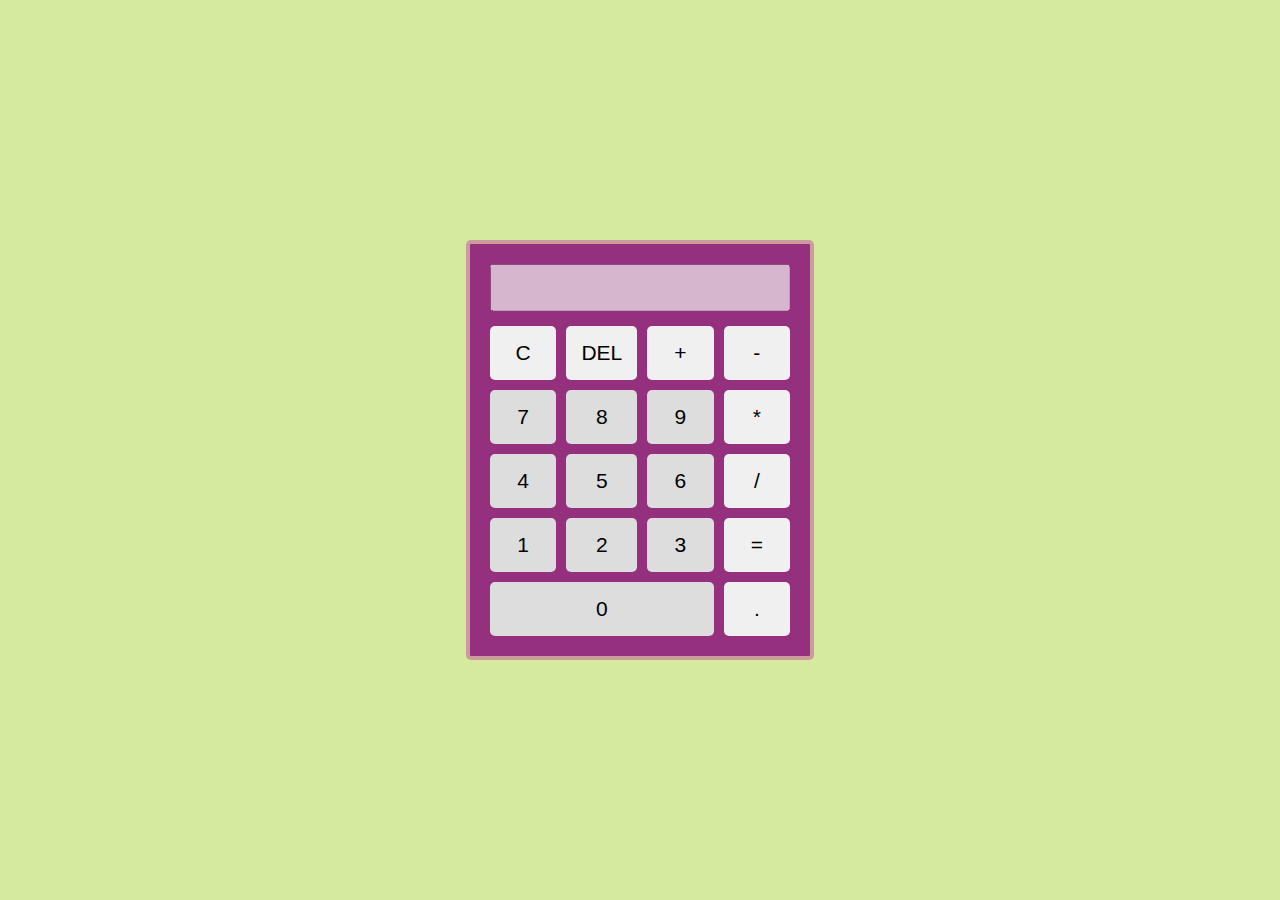
<file: Calculator/index.html>
<!DOCTYPE html>
<html lang="en">

<head>
    <meta charset="UTF-8">
    <meta name="viewport" content="width=device-width, initial-scale=1.0">
    <title>Calculator</title>
    <link rel="stylesheet" href="style.css">
</head>

<body>
    <div class="calculator">
        <div class="display">
            <input type="text" id="result" disabled>
        </div>
        <div class="buttons">
            <button class="operator" onclick="clearResult()">C</button>
            <button class="operator" onclick="deleteLast()">DEL</button>
            <button class="operator" onclick="appendOperator('+')">+</button>
            <button class="operator" onclick="appendOperator('-')">-</button>
            <button class="number" onclick="appendToResult('7')">7</button>
            <button class="number" onclick="appendToResult('8')">8</button>
            <button class="number" onclick="appendToResult('9')">9</button>
            <button class="operator" onclick="appendOperator('*')">*</button>
            <button class="number" onclick="appendToResult('4')">4</button>
            <button class="number" onclick="appendToResult('5')">5</button>
            <button class="number" onclick="appendToResult('6')">6</button>
            <button class="operator" onclick="appendOperator('/')">/</button>
            <button class="number" onclick="appendToResult('1')">1</button>
            <button class="number" onclick="appendToResult('2')">2</button>
            <button class="number" onclick="appendToResult('3')">3</button>
            <button class="operator" onclick="calculate()">=</button>
            <button class="number zero" onclick="appendToResult('0')">0</button>
            <button class="operator" onclick="appendToResult('.')">.</button>
        </div>
    </div>
    <script src="script.js"></script>
</body>

</html>
</file>
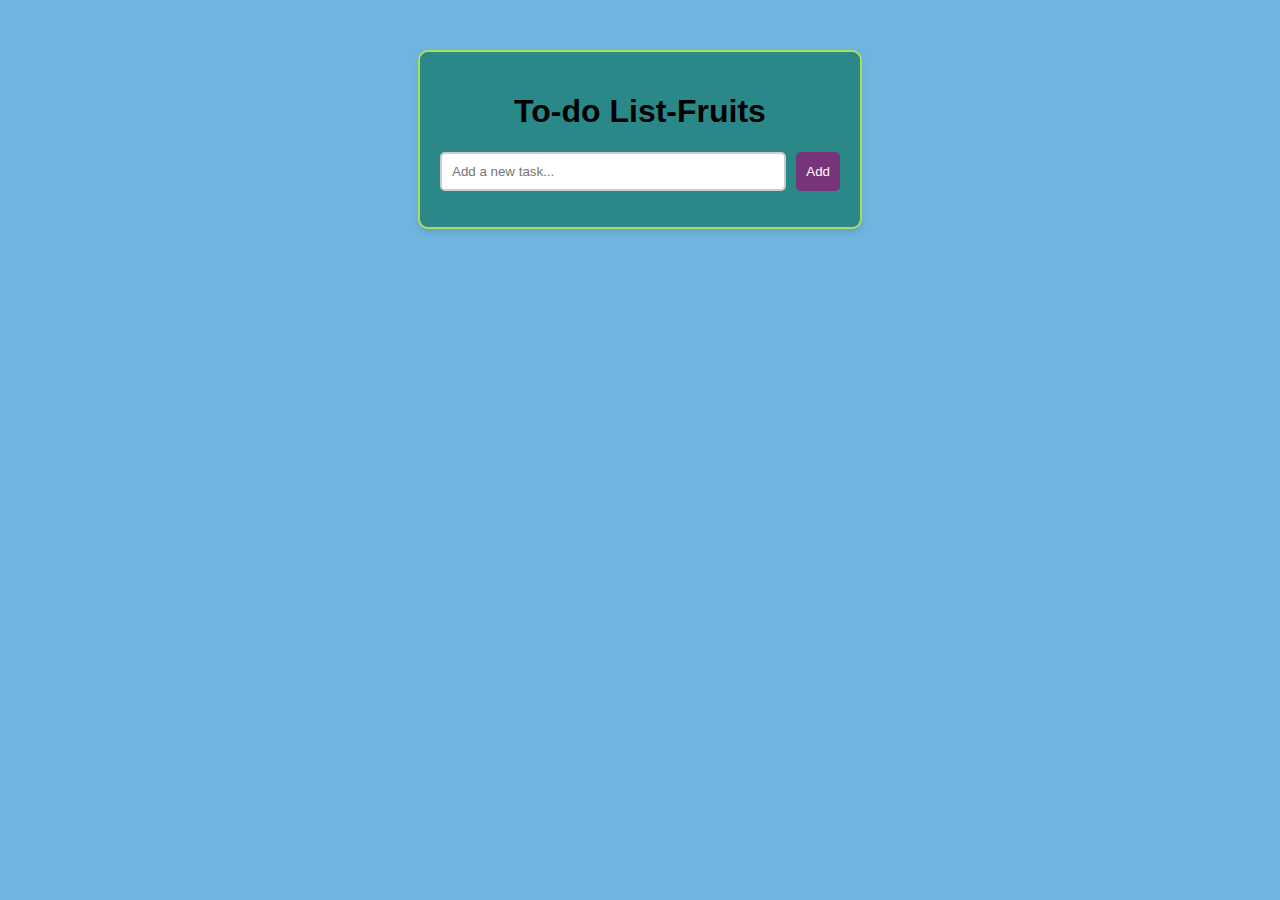
<file: To-Do List/todo.html>
<!DOCTYPE html>
<html lang="en">

<head>
    <meta charset="UTF-8">
    <meta name="viewport" content="width=device-width, initial-scale=1.0">
    <title>Todo-List</title>
    <link rel="stylesheet" href="todo.css">
</head>

<body>
    <div class="container">
        <h1>To-do List-Fruits</h1>
        <div class="input-container">
            <input type="text" id="taskInput" placeholder="Add a new task...">
            <button id="addButton">Add</button>
        </div>
        <ul id="taskList"></ul>
    </div>

    <script src="todo.js"></script>
</body>

</html>
</file>
<file: Calculator/style.css>
body 
{
    
display: flex;
    
justify-content: center;
    
align-items: center;
   
 height: 100vh;
    
background-color: #d4e99bf8;
    
margin: 0;
  
}
  
  
.calculator 
{
   
 border: 4px solid #cc9c9c;
    
border-radius: 5px;
    
background-color: #94307e;
   
padding: 20px;
    width: 300px;
  
}
  
  
.display 
{
    
display: flex;
    
justify-content: flex-end;
    
margin-bottom: 15px;
  
}
  
  
input 
{
    
width: 100%;
    
font-size: 20px;
    
padding: 10px;
  
}
  
  
.buttons 
{
    
display: grid;
    
grid-template-columns: 
repeat(4, 1fr);
    
grid-gap: 10px;
  
}
  
  
button
{
   
 font-size: 21px;
    
padding: 15px;
    
border: none;
    
border-radius: 5px;
    
cursor: pointer;
  
}
  
  
button:hover 
{
    
background-color: #ddd;
  
}
  
  
.operator 
{
    
background-color: #f0f0f0;
  
}
  
  
.number 
{
    
background-color: #ddd;
  
}
  
  
.zero 
{
    
grid-column: span 3;
  
}
</file>
<file: To-Do List/todo.css>
body {
    font-family: Arial, sans-serif;
    margin: 0;
    padding: 0;
    background-color: #6eb6e0;
}

.container {
    max-width: 400px;
    margin: 50px auto;
    padding: 20px;
    border: 2px solid #aedd57;
    border-radius: 10px;
    background-color: #2b8888;
    box-shadow: 0 4px 6px rgba(0, 0, 0, 0.1);
}

h1 {
    text-align: center;
}

.input-container {
    display: flex;
}

input[type="text"] {
    flex: 1;
    padding: 10px;
    margin-right: 10px;
    border: 2px solid #ccc;
    border-radius: 5px;
}

button {
    padding: 10px;
    background-color: #78347a;
    color: white;
    border: none;
    border-radius: 5px;
    cursor: pointer;
}

button:hover {
    background-color: #b478c0;
}

ul {
    list-style-type: none;
    padding: 0;
}

li {
    display: flex;
    justify-content: space-between;
    align-items: center;
    padding: 10px;
    border-bottom: 3px solid #0e4350;
}

li:last-child {
    border-bottom: none;
}
</file>
